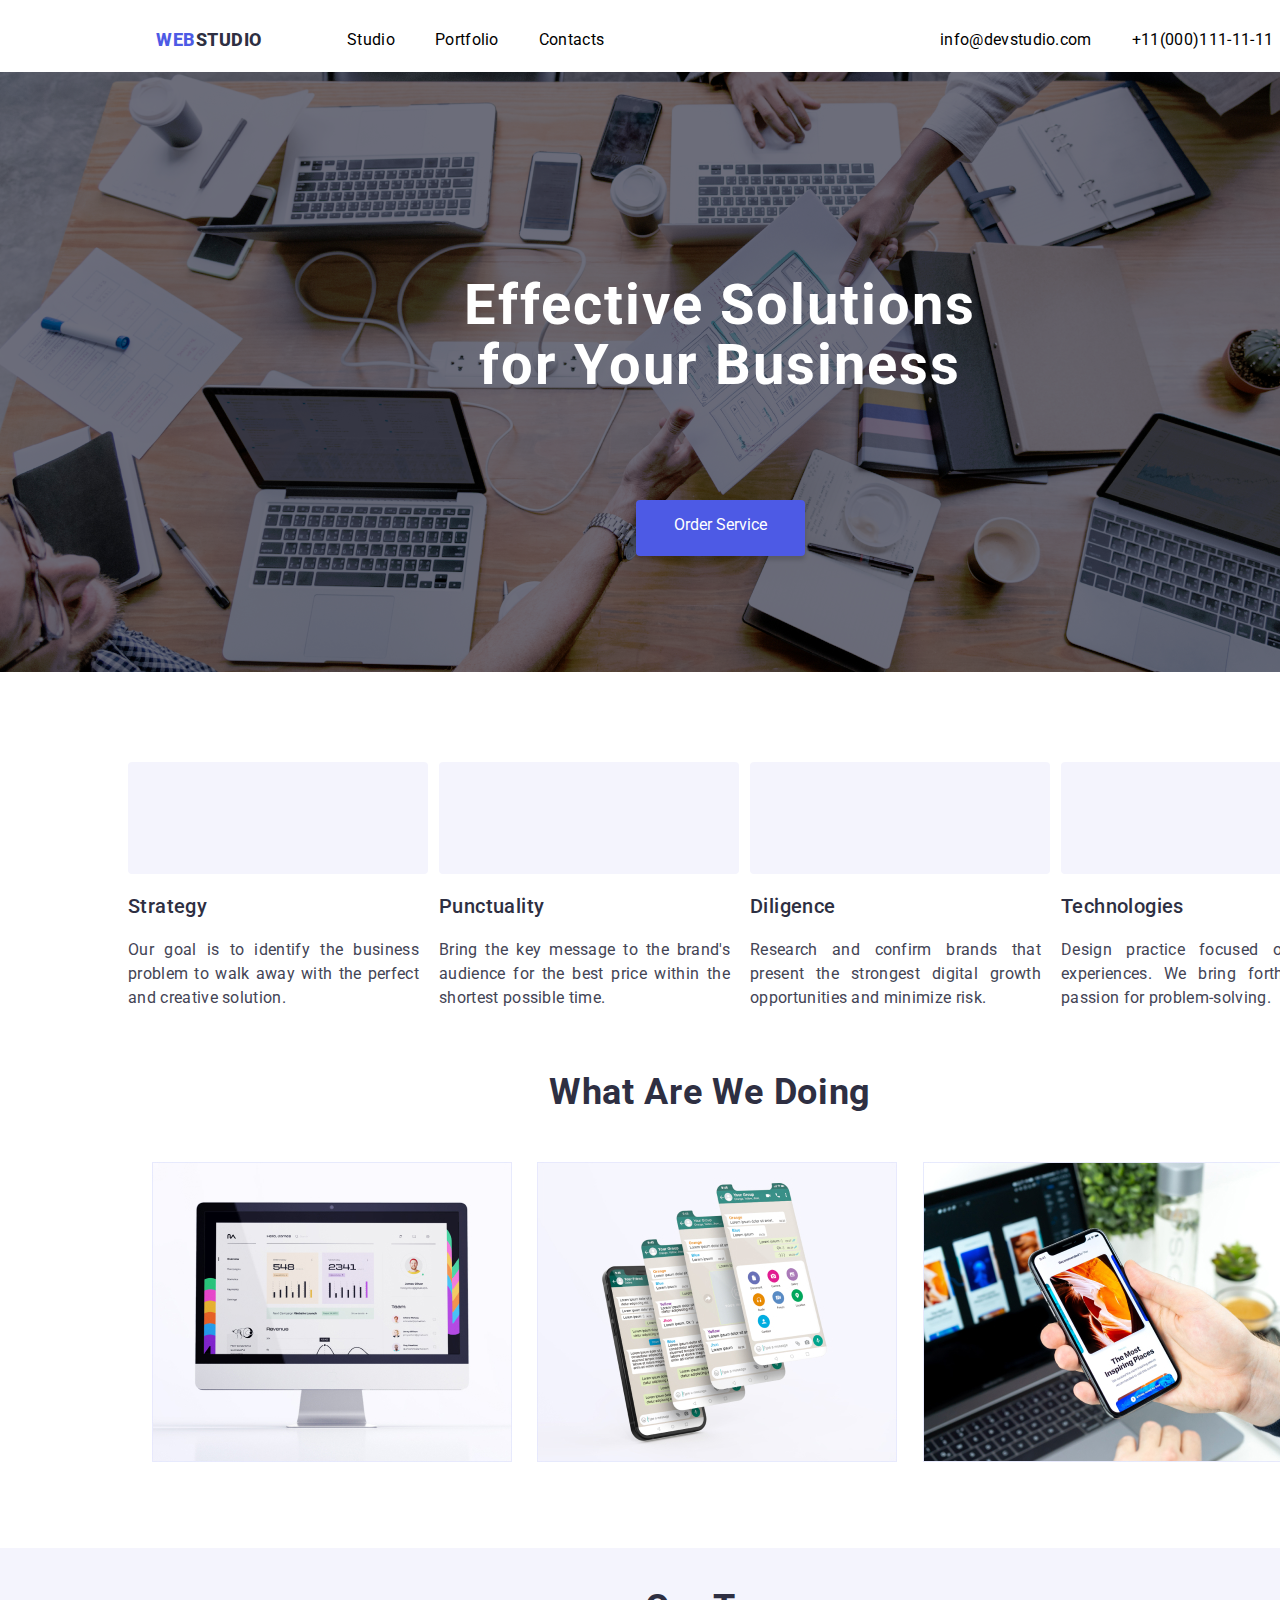
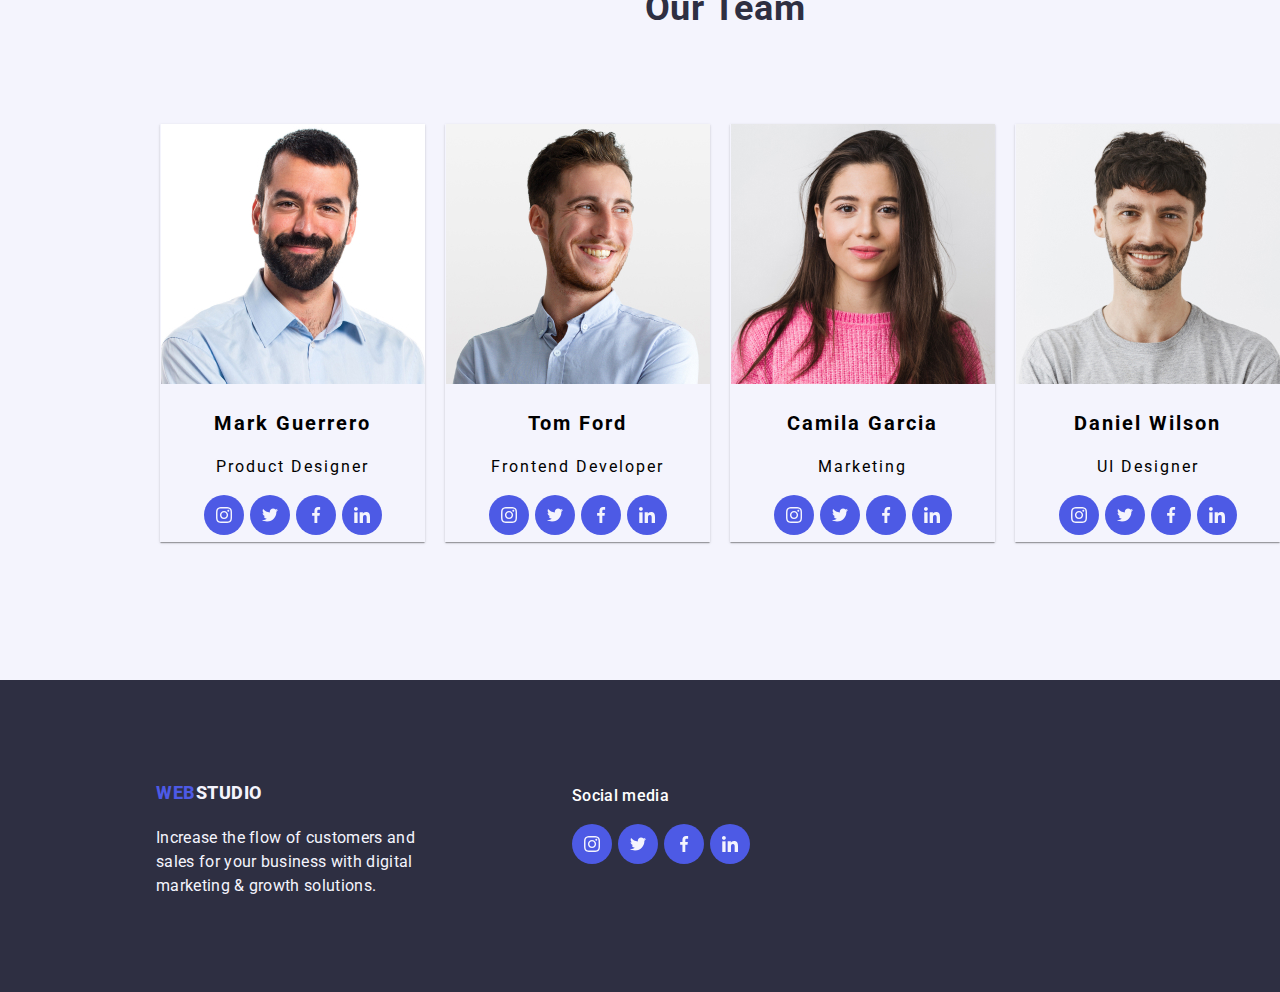
<file: index.html>
<!DOCTYPE html>
<html lang="en">

<head>
    <meta charset="UTF-8">
    <meta name="viewport" content="width=device-width, initial-scale=1.0">
    <title>Go IT Homework Markup #2</title>

    <link rel="preconnect" href="https://fonts.googleapis.com">
    <link rel="preconnect" href="https://fonts.gstatic.com/">

 <!-- <link rel="stylesheet" href="https://www.w3schools.com/w3css/4/w3.css"> -->

    <link rel="stylesheet" href="https://fonts.googleapis.com/css2?family=Raleway:wght@800&family=Roboto:wght@400;500;700;900&display-swap"> 
    <link rel="stylesheet" href="https://cdnjs.cloudflare.com/ajax/libs/modern-normalize/2.0.0/modern-normalize.min.css">
  
   <link rel="stylesheet" href="./css/styles.css">
  
</head>

<footer>

<header>
    
<div class="container">

    <nav>
        <a href="./index.html" class="logo">
    
            <span class="logo1">WEB</span>STUDIO
    
        </a>
    
        <ul class="menu">
    
            <li class="items"><a href="./index.html" class="link">Studio</a></li>
            <li class="items"><a href="./portfolio.html" class="link">Portfolio</a></li>
            <li class="items"><a href="./inde" class="link">Contacts</a></li>
    
        </ul>

    </nav>

    <ul class="menu-right">
    
        
        <li><a href="mailto:info@devstudio.com" class="link">info@devstudio.com</a></li>
        <li><a href="tel:+11(000)111-11-11" class="link">+11(000)111-11-11</a></li>
        
    
    </ul>


</div>
   

        

</header>

    <main>

    

        <section class="hero">

            <div class="hero-image">
            
                <h1>Effective Solutions
                <br>for Your Business</h1>
            
                <button class="button" type="button">Order Service
                    </button>
              
            </div>

        </section>

    

 

  <section class="section1">

            <div class="container">

                <ul class="benefits">

                    <li class="benefits-item">

                
                        <div class="benefit-box"></div>
                        <div><h3 class="benefit-item-title">Strategy</h3></div>
                        <div><p class="benefit-item-description">Our goal is to identify the business
                            problem to walk away with the perfect and creative solution.</p></div>
                    

                    </li>

                    <li class="benefits-item">

                        <div class="benefit-box"></div>
                        <div><h3 class="benefit-item-title">Punctuality</h3></div>
                        <div><p class="benefit-item-description">Bring the key message to the brand's audience for the best price within the shortest possible
                            time.</p></div>
                    </li>

                    <li class="benefits-item">

                        <div class="benefit-box"></div>
                        <div><h3 class="benefit-item-title">Diligence</h3></div>
                        <div><p class="benefit-item-description">Research and confirm brands that present the strongest digital growth opportunities and
                            minimize risk.</p></div>
                    </li>

                    <li class="benefits-item">

                        <div class="benefit-box"></div>
                        
                        <div><h3 class="benefit-item-title">Technologies</h3></div>
                        <div><p class="benefit-item-description">Design practice focused on digital experiences. We bring forth a deep passion for
                            problem-solving.</p></div>
                    </li>

                </ul>


            </div>


        </section>


    <section class="section2">

            <div class="container">

                <h2 class="section-title">What are we doing</h2>

                    <ul class="what-we-do">

                        <li class="what-we-do-item">
                        <img class="what-we-do-image" src="images/what-we-do-1.jpg" alt="What We Do Image1" width="360" height="300">
                        </li>

                        <li class="what-we-do-item">
                        <img class="what-we-do-image" src="images/what-we-do-2.jpg" alt="What We Do Image2" width="360" height="300">
                        </li>

                        <li class="what-we-do-item">
                        <img class="what-we-do-image" src="images/what-we-do-3.jpg" alt="What We Do Image3" width="360" height="300">
                        </li>
                    </ul>

            </div>

        </section>


    <section class="section3">

            <div class="container">

               
                <h2 class="section2-title">Our Team</h2>
                
                    <ul class="team">
                
                    
                        <li class="team-item">

                            
                            <img src="images/team-1.jpg" alt="Mark Guerrero" width="264" height="260">
                            
                            <div>
                            <h3 class="team-name">Mark Guerrero</h3>
                            <p class="team-position">Product Designer</p>
                            </div>

                                                    <div>
                            
                                                        <svg class="team-link" width="40" height="40" style="outline: 2px #2a2a2a;">
                            
                                                            <circle class="circle" r="20" cx="20" cy="20" fill="#4D5AE5" />
                            
                                                            <image href="./images/instagram 2.svg" height="16" width="16" x="12" y="12" />
                        
                                                        </svg>
                            
                            
                                                        <svg class="team-link" width="40" height="40" style="outline: 2px #2a2a2a;">
                                                            <circle r="20" cx="20" cy="20" fill="#4D5AE5" />
                                                            <image href="./images/twitter 1.svg" height="16" width="16" x="12" y="12" />
                                                        </svg>
                            
                                                        <svg class="team-link" width="40" height="40" style="outline: 2px #2a2a2a;">
                                                            <circle r="20" cx="20" cy="20" fill="#4D5AE5" />
                                                            <image href="./images/facebook 1.svg" height="16" width="16" x="12" y="12" />
                                                        </svg>
                            
                                                        <svg class="team-link" width="40" height="40" style="outline: 2px #2a2a2a;">
                                                            <circle r="20" cx="20" cy="20" fill="#4D5AE5" />
                                                            <image href="./images/linkedin 1.svg" height="16" width="16" x="12" y="12" />
                                                        </svg>
                                                    </div>
                                                    
                    
                        </li>
                
                    <li class="team-item">

                            <img src="images/team-2.jpg" alt="Tom Ford" width="264" height="260">
                            <div>
                            <h3 class="team-name">Tom Ford</h3>
                            <p class="team-position">Frontend Developer</p>
                            </div>
                            
                                                    <div>
                                                        <svg class="team-link" width="40" height="40" style="outline: 2px #2a2a2a;">
                            
                                                            <circle r="20" cx="20" cy="20" fill="#4D5AE5" />
                            
                                                            <image href="./images/instagram 2.svg" height="16" width="16" x="12" y="12" />
                            
                            
                                                        </svg>
                            
                            
                                                        <svg class="team-link" width="40" height="40" style="outline: 2px #2a2a2a;">
                                                            <circle r="20" cx="20" cy="20" fill="#4D5AE5" />
                                                            <image href="./images/twitter 1.svg" height="16" width="16" x="12" y="12" />
                                                        </svg>
                            
                                                        <svg class="team-link" width="40" height="40" style="outline: 2px #2a2a2a;">
                                                            <circle r="20" cx="20" cy="20" fill="#4D5AE5" />
                                                            <image href="./images/facebook 1.svg" height="16" width="16" x="12" y="12" />
                                                        </svg>
                            
                                                        <svg class="team-link" width="40" height="40" style="outline: 2px #2a2a2a;">
                                                            <circle r="20" cx="20" cy="20" fill="#4D5AE5" />
                                                            <image href="./images/linkedin 1.svg" height="16" width="16" x="12" y="12" />
                                                        </svg>
                                                    </div>
                            
                                                        
                        
                    </li>

                    <li class="team-item">

                            <img src="images/team-3.jpg" alt="Camila Garcia" width="264" height="260">
                            <div>
                            <h3 class="team-name">Camila Garcia</h3>
                            <p class="team-position">Marketing</p>
                            </div>
                            
                                                    <div>
                                                        <svg class="team-link" width="40" height="40" style="outline: 2px #2a2a2a;">
                            
                                                            <circle r="20" cx="20" cy="20" fill="#4D5AE5" />
                            
                                                            <image href="./images/instagram 2.svg" height="16" width="16" x="12" y="12" />
                            
                            
                                                        </svg>
                            
                            
                                                        <svg class="team-link" width="40" height="40" style="outline: 2px #2a2a2a;">
                                                            <circle r="20" cx="20" cy="20" fill="#4D5AE5" />
                                                            <image href="./images/twitter 1.svg" height="16" width="16" x="12" y="12" />
                                                        </svg>
                            
                                                        <svg class="team-link" width="40" height="40" style="outline: 2px #2a2a2a;">
                                                            <circle r="20" cx="20" cy="20" fill="#4D5AE5" />
                                                            <image href="./images/facebook 1.svg" height="16" width="16" x="12" y="12" />
                                                        </svg>
                            
                                                        <svg class="team-link" width="40" height="40" style="outline: 2px #2a2a2a;">
                                                            <circle r="20" cx="20" cy="20" fill="#4D5AE5" />
                                                            <image href="./images/linkedin 1.svg" height="16" width="16" x="12" y="12" />
                                                        </svg>
                                                    </div>
                            
                                                        
                            
                    </li>

                    <li class="team-item">

                            <img src="images/team-4.jpg" alt="Daniel Wilson" width="264" height="260">
                            <div>
                            <h3 class="team-name">Daniel Wilson</h3>
                            <p class="team-position">UI Designer</p>
                            </div>
                        
                                                    <div>
                                                        <svg class="team-link" width="40" height="40" style="outline: 2px #2a2a2a;">
                            
                                                            <circle r="20" cx="20" cy="20" fill="#4D5AE5" />
                            
                                                            <image href="./images/instagram 2.svg" height="16" width="16" x="12" y="12" />
                            
                            
                                                        </svg>
                            
                            
                                                        <svg class="team-link" width="40" height="40" style="outline: 2px #2a2a2a;">
                                                            <circle r="20" cx="20" cy="20" fill="#4D5AE5" />
                                                            <image href="./images/twitter 1.svg" height="16" width="16" x="12" y="12" />
                                                        </svg>
                            
                                                        <svg class="team-link" width="40" height="40" style="outline: 2px #2a2a2a;">
                                                            <circle r="20" cx="20" cy="20" fill="#4D5AE5" />
                                                            <image href="./images/facebook 1.svg" height="16" width="16" x="12" y="12" />
                                                        </svg>
                            
                                                        <svg class="team-link" width="40" height="40" style="outline: 2px #2a2a2a;">
                                                            <circle r="20" cx="20" cy="20" fill="#4D5AE5" />
                            
                                                            <image href="./images/linkedin 1.svg" height="16" width="16" x="12" y="12" />
                                                        </svg>
                                                    </div>
                            
                                                    

                       
                    </li>
                </ul>
            </div>


        </section>



    </main>


    <footer class="footer">
    
    <div class="container">

            <a href="./index.html" class="logo-footer">

                <span class="logo1">WEB</span>STUDIO

                </a>
        
            
                <p class="footer-content">Increase the flow of customers and
                <br>sales for your business with digital 
                <br>marketing & growth solutions.</p>
      
    </div>

    
    
</footer>

<footer class="company">

<div class="container">

    <ul class="company-socialmedia">

            <p class="socialmedia-title">Social media</p>
  
            <div class="company_footer">

                <svg class="company-socialmedia-link" width="40" height="40" style="outline: 2px #2a2a2a;">
            
                    <circle r="20" cx="20" cy="20" fill="#4D5AE5" />
            
                    <image href="./images/instagram 2.svg" height="16" width="16" x="12" y="12" />
            
            
                </svg>
            
            
                <svg class="company-socialmedia-link" width="40" height="40" style="outline: 2px #2a2a2a;">
                    <circle r="20" cx="20" cy="20" fill="#4D5AE5" />
                    <image href="./images/twitter 1.svg" height="16" width="16" x="12" y="12" />
                </svg>
            
                <svg class="company-socialmedia-link" width="40" height="40" style="outline: 2px #2a2a2a;">
                    <circle r="20" cx="20" cy="20" fill="#4D5AE5" />
                    <image href="./images/facebook 1.svg" height="16" width="16" x="12" y="12" />
                </svg>
            
                <svg class="company-socialmedia-link"width="40" height="40" style="outline: 2px #2a2a2a;">
                    <circle r="20" cx="20" cy="20" fill="#4D5AE5" />
                    <image href="./images/linkedin 1.svg" height="16" width="16" x="12" y="12" />
                </svg>
            </div>
    
    </ul>

</div>

</footer>

</body>

</html>
</file>
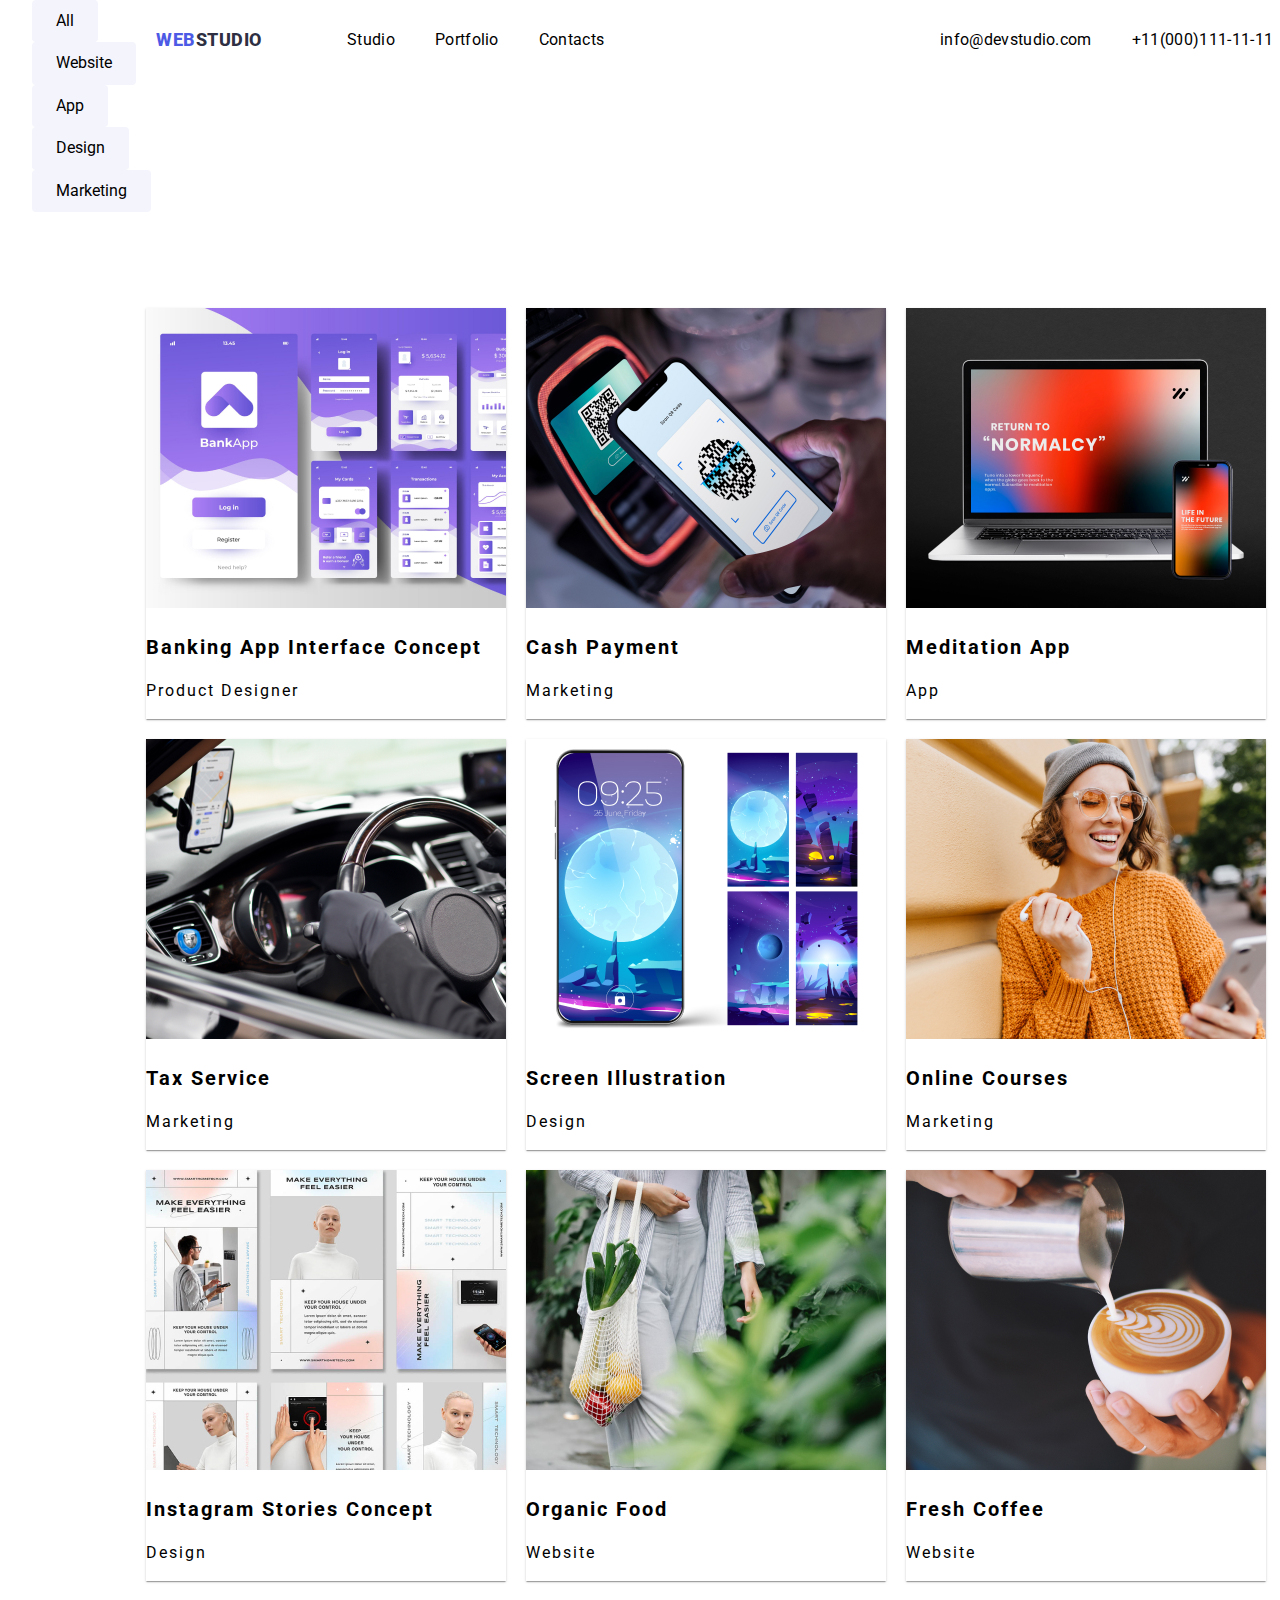
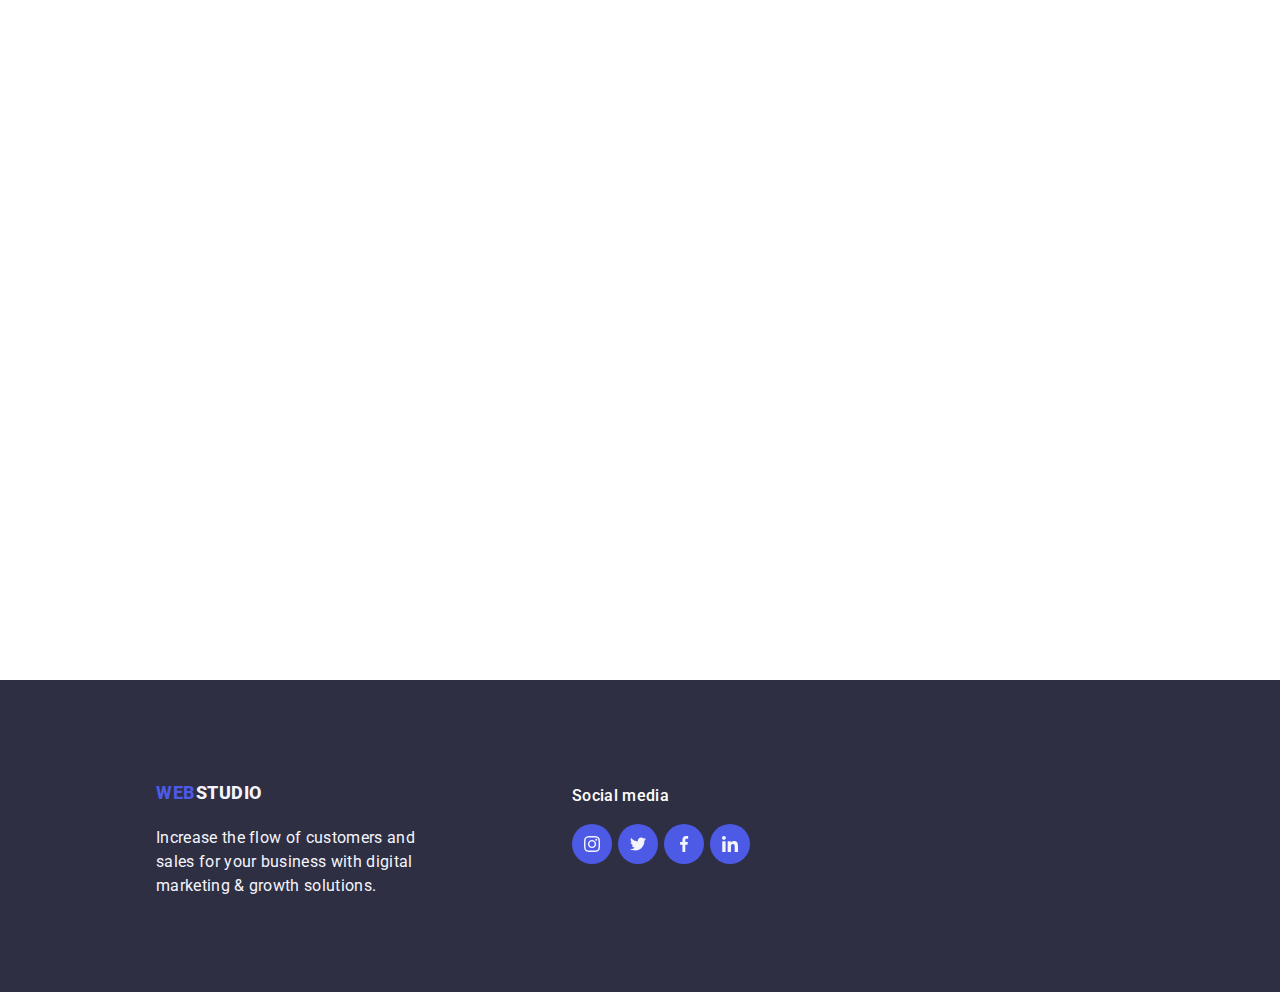
<file: portfolio.html>
<!DOCTYPE html>
<html lang="en">

<head>
    <meta charset="UTF-8">
    <meta name="viewport" content="width=device-width, initial-scale=1.0">
    <title>Go IT Homework Markup #2</title>
   
    <link rel="preconnect" href="https://fonts.googleapis.com">
    <link rel="preconnect" href="https://fonts.gstatic.com/">
    
    <!-- <link rel="stylesheet" href="https://www.w3schools.com/w3css/4/w3.css"> -->
    
<link rel="stylesheet" href="https://fonts.googleapis.com/css2?family=Raleway:wght@800&family=Roboto:wght@400;500;700;900&display-swap">
<link rel="stylesheet" href="https://cdnjs.cloudflare.com/ajax/libs/modern-normalize/2.0.0/modern-normalize.min.css">

<link rel="stylesheet" href="./css/styles.css">


</head>

<body>

<header>
    
<div class="container">

    <nav>
        <a href="./index.html" class="logo">
    
            <span class="logo1">WEB</span>STUDIO
    
        </a>
    
        <ul class="menu">
    
            <li class="items"><a href="./index.html" class="link">Studio</a></li>
            <li class="items"><a href="./portfolio.html" class="link">Portfolio</a></li>
            <li class="items"><a href="./index.html" class="link">Contacts</a></li>
    
        </ul>

    </nav>

    <ul class="menu-right">
    
        <li><a href="mailto:info@devstudio.com" class="link">info@devstudio.com</a></li>
        <li><a href="tel:+11(000)111-11-11" class="link">+11(000)111-11-11</a></li>
    
    </ul>


</div>
   

        

    </header>

    <main>

<div class="container">


    <ul class="filters">
    
        <li class="filters-item">
        <button class="portfolio-button" type="button">All
        </button>
        </li>

        <li class="filters-item">
        <button class="portfolio-button" type="button">Website
        </button>
        </li>

        <li class="filters-item">
        <button class="portfolio-button" type="button">App
        </button>
        </li>

        <li class="filters-item">
        <button class="portfolio-button" type="button">Design
        </button>
        </li>

        <li class="items">
        <button class="portfolio-button" type="button">Marketing
        </button>
        </li>

    </ul>
              
    
</div>
 

        <div class="portfolio">


    

            <li class="portfolio-item">


                <img src="images/app01.jpg" alt="Banking App" width="360" height="300">

                <div>
                <h3 class="portfolio-name">Banking App Interface Concept</h3>
                <p class="portfolio-type">Product Designer</p>
                </div>


            </li>


            <li class="portfolio-item">
            
            
                <img src="images/marketing01.jpg" alt="Cash Payment" width="360" height="300">
                
                <div>
                <h3 class="portfolio-name">Cash Payment</h3>
                <p class="portfolio-type">Marketing</p>
                </div>
            
            
            </li>

            <li class="portfolio-item">
            
            
                <img src="images/app02.jpg" alt="Meditation App" width="360" height="300">
                
                <div>
                <h3 class="portfolio-name">Meditation App</h3>
                <p class="portfolio-type">App</p>
                </div>
            
            
            </li>

        


            <li class="portfolio-item">
            
            
                <img src="images/marketing02.jpg" alt="Tax Service" width="360" height="300">
            
                <div>
                <h3 class="portfolio-name">Tax Service</h3>
                <p class="portfolio-type">Marketing</p>
                </div>
            
            
            </li>


            <li class="portfolio-item">
            
            
                <img src="images/design01.jpg" alt="Screen Illustraion" width="360" height="300">
            
                <div>
                <h3 class="portfolio-name">Screen Illustration</h3>
                <p class="portfolio-type">Design</p>
                </div>
            
            
            </li>

            <li class="portfolio-item">
            
            
                <img src="images/marketing03.jpg" alt="Online Courses" width="360" height="300">
            
                <div>
                <h3 class="portfolio-name">Online Courses</h3>
                <p class="portfolio-type">Marketing</p>
                </div>
            
            
            </li>


            <li class="portfolio-item">
            
            
                <img src="images/design02.jpg" alt="Instagram Stories Concept" width="360" height="300">
                
                <div>
                <h3 class="portfolio-name">Instagram Stories Concept</h3>
                <p class="portfolio-type">Design</p>
                </div>
            
            
            </li>

            <li class="portfolio-item">
            
            
                <img src="images/website01.jpg" alt="Organic Food" width="360" height="300">
                
                <div>
                <h3 class="portfolio-name">Organic Food</h3>
                <p class="portfolio-type">Website</p>
                </div>
            
            </li>

            <li class="portfolio-item">
            
            
                <img src="images/website02.jpg" alt="Fresh Coffee" width="360" height="300">
            
                <div>
                <h3 class="portfolio-name">Fresh Coffee</h3>
                <p class="portfolio-type">Website</p>
                </div>
            
            
            </li>


        
        </ul>


    </div>


    
    </main>


    <footer class="footer">
    
    <div class="container">

            <a href="./index.html" class="logo-footer">

                <span class="logo1">WEB</span>STUDIO

                </a>
        
            
                <p class="footer-content">Increase the flow of customers and
                <br>sales for your business with digital 
                <br>marketing & growth solutions.</p>
        
        
    </div>

    </footer>

    <footer class="company">
    
        <div class="container">
    
            <ul class="company-socialmedia">
    
                <p class="socialmedia-title">Social media</p>
    
                <div class="company_footer">
    
                    <svg class="company-socialmedia-link" width="40" height="40" style="outline: 2px #2a2a2a;">
    
                        <circle r="20" cx="20" cy="20" fill="#4D5AE5" />
    
                        <image href="./images/instagram 2.svg" height="16" width="16" x="12" y="12" />
    
    
                    </svg>
    
    
                    <svg class="company-socialmedia-link" width="40" height="40" style="outline: 2px #2a2a2a;">
                        <circle r="20" cx="20" cy="20" fill="#4D5AE5" />
                        <image href="./images/twitter 1.svg" height="16" width="16" x="12" y="12" />
                    </svg>
    
                    <svg class="company-socialmedia-link" width="40" height="40" style="outline: 2px #2a2a2a;">
                        <circle r="20" cx="20" cy="20" fill="#4D5AE5" />
                        <image href="./images/facebook 1.svg" height="16" width="16" x="12" y="12" />
                    </svg>
    
                    <svg class="company-socialmedia-link" width="40" height="40" style="outline: 2px #2a2a2a;">
                        <circle r="20" cx="20" cy="20" fill="#4D5AE5" />
                        <image href="./images/linkedin 1.svg" height="16" width="16" x="12" y="12" />
                    </svg>
                </div>
    
            </ul>
    
        </div>
    
    </footer>

</body>

</html>
</file>
<file: css/styles.css>
*,
*::before,
*::after {
    box-sizing: border-box;
}

body {
    font-family: 'Roboto';
    font-weight: normal;
    font-size: 16px;
    line-height: 24px;
    letter-spacing: 2px;
}

.container {

    display: flex;
    flex-wrap: wrap;
    flex-direction: column;
    justify-content: center;
    margin: -8px;
}

.menu {
    display: flex;
    flex-direction: row;
    align-items: flex-start;
    padding: 0px;
    gap: 40px;
    list-style: none;
    position: absolute;
    width: 261px;
    height: 24px;
    left: 347px;
    top: 12px;
    text-decoration: none;

}

.menu .link,
.menu .visited
 {
    color: inherit;
    display: block;
    padding: 0px;
    border-radius: 4px;
    text-decoration: none;
    letter-spacing: 0.02em;
    text-decoration: none;
   
}

.menu .link:hover,
.menu .link:active {
    color: #404BBF;

}

.menu-right {
    display: flex;
    flex-direction: row;
    padding: 0px;
    gap: 40px;
    list-style: none;
    position: absolute;
    width: 500px;
    height: 24px;
    left: 940px;
    top: 12px;
    text-decoration: none;

}

.menu-right .link,
.menu-right .visited {
    color: inherit;
    display: block;
    padding: 0px;
    border-radius: 4px;
    text-decoration: none;
    letter-spacing: 0.02em;
    text-decoration: none;

}

.menu-right .link:hover,
.menu-right .link:active {
    color: #404BBF;

}

/*
.menu-right .link {
    color: inherit;
}

.menu-right .link:hover,
.menu-right .link:active {
    color: color: #404BBF;
}

.menu-right .link:active {
    color: color: #4D5AE5;

}
*/

.logo:hover,
.logo:focus {
    text-decoration: none;
    color: color: #4D5AE5;
}

.logo {
    display: flex;
    flex-direction: row;
    align-items: center;
    padding: 0px;
    position: absolute;
    width: 115px;
    height: 24px;
    left: 156px;
    top: 27px;
    text-decoration: none;

    font-style: normal;
    font-weight: 800;
    font-size: 18px;
    line-height: 21px;

    display: flex;
    align-items: center;
    letter-spacing: 0.03em;
    text-transform: uppercase;

        /* NAVY BLUE */
    
        color: #2E2F42;
}


.logo1 {
    /* IRIS */

    color: #4D5AE5;

}

.logo2 {

    color: #ffffff;

}

/* Button Cursor Pointer */

.pointer {
    cursor: pointer;
}

link {

    font-family: 'Roboto';
    font-size: 12px;
    font-weight: normal;
    line-height: 16px;
    letter-spacing: 4%;
    text-decoration: none;
  

}


/*
.menu .link {
    display: block;
    padding: 0px;
    border-radius: 4px;
    text-decoration: none;

    background-color: #fff;
    letter-spacing: 0.02em;
    color: #2E2F42;
}
*/


.email {
    position: absolute;
    width: 153px;
    height: 24px;
    left: 940px;
    top: 24px;

    letter-spacing: 0.02em;
    
    color: #434455;
}

.contact {
    position: absolute;
    width: 151px;
    height: 24px;
    left: 1133px;
    top: 24px;

    letter-spacing: 0.02em;
    color: #434455;

}

.hero-image {


    position: absolute;
        width: 1440px;
        height: 600px;
        left: 0px;
        top: 72px;
        
        background: url('../images/peopleoffice.jpg');
        background-color: rgb(46, 47, 66, 0.7);
     
        background-blend-mode: darken;
        /* You must set a specified height */
        background-position: center;
        /* Center the image */
        background-repeat: no-repeat;
        /* Do not repeat the image */
        background-size: cover;
        /* Resize the background image to cover the entire container */


}

h1 {

    font-family: inherit;
    font-size: 56px;
    font-weight: bold;
    letter-spacing: 2%;
    line-height: 60px;
    padding: 165px 0;
    text-align: center;
    color: #FFFFFF;
  
}


h2 {

    font-family: inherit;
    font-size: 36px;
    font-weight: bold;
    letter-spacing: 2%;
}

h3 {

    font-family: inherit;
    font-size: 20px;
    font-weight: medium;
    letter-spacing: 2%;

}

.small {

    font-family: inherit;
    font-size: 12px;
    font-weight: normal;
    line-height: 14px;
    letter-spacing: 4%;
}

.medium {

    font-family: inherit;
    font-size: 16px;
    font-weight: medium;
    line-height: 24px;
    letter-spacing: 2%;
}



button text{
    font-family: inherit;
    font-size: 16px;
    font-weight: medium;
    line-height: 24px;
    letter-spacing: 4%;
}


.button {

    display: flex;
        flex-direction: row;
        align-items: flex-start;
        padding: 16px 32px;
        gap: 10px;
    
        position: absolute;
        width: 169px;
        height: 56px;
        left: 636px;
        top: 428px;

        border: none;
        cursor: pointer;
    
        /* IRIS */
    
        background: #4D5AE5;
        box-shadow: 0px 4px 4px rgba(0, 0, 0, 0.15);
        border-radius: 4px;

 
    justify-content: center;
    color: #FFFFFF;

}



.button:hover {
    background-color: #404bbf;
    box-shadow: 0px 3px 1px rgba(0, 0, 0, 0.1), 0px 2px 1px rgba(0, 0, 0, 0.08), 0px 2px 2px rgba(0, 0, 0, 0.12);
    border-radius: 4px;
}


.section-title {
        text-align: center;
        font-weight: 700;
        font-size: 36px;
        line-height: 40px;
        /* identical to box height, or 111% */
    
        text-align: center;
        letter-spacing: 0.02em;
        text-transform: capitalize;
    
        /* NAVY BLUE */
    
        color: #2E2F42;

}

.benefit-item-title {

    font-weight: 500;
        font-size: 20px;
        line-height: 24px;
        /* identical to box height, or 120% */
    
        letter-spacing: 0.02em;
    
        /* NAVY BLUE */
    
        color: #2E2F42;

}

.benefit-item-description {

    font-weight: 400;
        font-size: 16px;
        line-height: 24px;
        /* or 150% */
    
        letter-spacing: 0.02em;
    
        /* SLATE */
    
        color: #434455;

}


/*** Portfolio ***/


.filters {

    list-style: none;
    

}


.filters .link:hover,
.filters .link:focus {
    color: #404BBF;
}

.filters .link:active {
    color: #4D5AE5;
}

.portfolio-button {

    display: flex;
    flex-direction: row;
    justify-content: center;
    align-items: center;
    padding: 12px 24px;
    border-radius: 4px;
    border: none;
    cursor: pointer;
    background: #F4F4FD;
}

.portfolio-button:hover,
.portfolio-button:focus {
    color: #FFFFFF;
    background-color: #404BBF;
}

.filters .link:active {
    /* WHITE */
    color: #FFFFFF;
    background: #404BBF;
    box-shadow: 0px 3px 1px rgba(0, 0, 0, 0.1), 0px 2px 1px rgba(0, 0, 0, 0.08), 0px 2px 2px rgba(0, 0, 0, 0.12);
    border-radius: 4px;
}



.section1 {

    position: absolute;
    width: 1228px;
    height: 412px;
    left: 116px;
    top: 750px;

}


.benefits {
    padding: 0;
    margin: 0;
    list-style: none;
    display: flex;
    flex-wrap: wrap;
    justify-content: center;
    margin-top: 0px;
    margin-left: 0px;

    
}

.benefit-box {
    
    width: 300px;
    height: 112px;
    left: 0px;
    top: 0px;
    
    /* CLOUD */
    
     background: #F4F4FD;
    border-radius: 4px;

    margin: 0px 0 0 0px;
    flex-basis: calc(100% / 4 - 20px);
    
}


.benefits-item {
    width: 264px;
    height: 112px;
    left: 0px;
    top: 0px;
    text-align: justify;
    margin: 20px 0 0 20px;
    flex-basis: calc(100% / 4 - 20px);

}


.section2 {

    position: absolute;
    width: 1140px;
    height: 412px;
    left: 140px;
    top: 1050px;

}

.what-we-do-title {

    text-align: center;
    letter-spacing: 0.02em;
    text-transform: capitalize;
    color: #2E2F42;

}

.what-we-do {
    padding: 0;
    margin: 0;
    list-style: none;
    display: flex;
    flex-wrap: wrap;
    justify-content: center;
    margin-top: 0px;
    margin-left: 0px;
    
 
}

.what-we-do-item {
    margin: 20px 0 0 20px;
    flex-basis: calc(100% / 3 - 20px);
}

.what-we-do-item:nth-child(1) img {
    
    object-fit: fill;

}

.what-we-do-item:nth-child(2) img {
    object-fit: fill;
}

.what-we-do-item:nth-child(3) img {
    object-fit: fill;
}


.section3 {

    position: absolute;
        width: 1440px;
        height: 732px;
        left: 0px;
        top: 1548px;
    
        /* CLOUD */
    
        background: #F4F4FD;
}

.section2-title {
        position: absolute;
        width: 300px;
        height: 40px;
        left: 575px;
        top: 10px;
        text-align: center;
        font-weight: 700;
        font-size: 36px;
        line-height: 40px;
        /* identical to box height, or 111% */
        
    
        text-align: center;
        letter-spacing: 0.02em;
        text-transform: capitalize;
    
        /* NAVY BLUE */
    
        color: #2E2F42;

}


.team {
    padding: 0;
    margin: 0;
    list-style: none;
    display: flex;
    flex-wrap: wrap;
    justify-content: center;
    margin-top: 0px;
    margin-left: 0px;
    position: absolute;
    width: 1140px;
    height: 412px;
    left: 140px;
    top: 156px;

}



.team-item>.team-name,
.base>.team-name {
    padding: 10px;
    font-size: 20px;

}

.team-item>.team-name {
    font-weight: 700;
    letter-spacing: -0.05em;

}

.team-item>.team-type,
.base>.team-type {
    padding: 0px;
    font-size: 14px;
}

.team-item>.team-type {
    letter-spacing: -0.05em;
}


.team-item {
    margin: 20px 0 0 20px;
    flex-basis: calc(100% / 4 - 20px);

}

.team-item,
.base {
    box-shadow: 0px 2px 1px -1px rgba(0, 0, 0, 0.2),
        0px 1px 1px 0px rgba(0, 0, 0, 0.14), 0px 1px 3px 0px rgba(0, 0, 0, 0.12);
    text-align: center;
}

.team-item:nth-child(1) img {
    object-fit: fill;

}

.team-item:nth-child(2) img {
    object-fit: fill;
}

.team-item:nth-child(3) img {
    object-fit: fill;
}

.team-item:nth-child(4) img {
    object-fit: fill;
}

.circle {

    position: absolute;
    left: 0%;
    right: 0%;
    top: 0%;
    bottom: 0%;
    background: #4D5AE5;
}

.team-link {
    cursor: pointer;
}
.portfolio-item>.portfolio-name,
.base>.portfolio-name {
    padding: 10px;
    font-size: 20px;

}

.portfolio-item>.portfolio-name {
    /*  font-family: Roboto; */
    font-weight: 700;
    letter-spacing: -0.05em;

}

.portfolio-item>.portfolio-type,
.base>.portfolio-type {
    padding: 0px;
    font-size: 14px;
}

.portfolio-item>.portfolio-type {

    letter-spacing: -0.05em;
}

.portfolio {
    padding: 0;
    margin: 0;
    list-style: none;
    display: flex;
    flex-wrap: wrap;
    justify-content: center;
    margin-top: 0px;
    margin-left: 0px;
    position: absolute;
    width: 1140px;
    height: 420px;
    left: 126px;
    top: 288px;
}

.portfolio-item {
    margin: 20px 0 0 20px;
    flex-basis: calc(100% / 3 - 20px);

}

.portfolio-item,
.base {
    box-shadow: 0px 2px 1px -1px rgba(0, 0, 0, 0.2),
        0px 1px 1px 0px rgba(0, 0, 0, 0.14), 0px 1px 3px 0px rgba(0, 0, 0, 0.12);

}

.portfolio-item:nth-child(1) img {
    object-fit: fill;

}

.portfolio-item:nth-child(2) img {
    object-fit: fill;
}

.portfolio-item:nth-child(3) img {
    object-fit: fill;
}

.portfolio-row2 {
    padding: 0;
    margin: 0;
    list-style: none;
    display: flex;
    flex-wrap: wrap;
    justify-content: center;
    margin-top: 0px;
    margin-left: 0px;
    position: absolute;
    width: 1140px;
    height: 420px;
    left: 126px;
    top: 760px;
}

.portfolio-item-row2 {
    margin: 20px 0 0 20px;
    flex-basis: calc(100% / 3 - 20px);

}

.portfolio-item-row2,
.base {
    box-shadow: 0px 2px 1px -1px rgba(0, 0, 0, 0.2),
        0px 1px 1px 0px rgba(0, 0, 0, 0.14), 0px 1px 3px 0px rgba(0, 0, 0, 0.12);

}

.portfolio-item-row2:nth-child(1) img {
    object-fit: fill;

}

.portfolio-item-row2:nth-child(2) img {
    object-fit: fill;
}

.portfolio-item-row2:nth-child(3) img {
    object-fit: fill;
}


.portfolio-row3 {
    padding: 0;
    margin: 0;
    list-style: none;
    display: flex;
    flex-wrap: wrap;
    justify-content: center;
    margin-top: 0px;
    margin-left: 0px;
    position: absolute;
    width: 1140px;
    height: 420px;
    left: 126px;
    top: 1250px;
}

.portfolio-item-row3 {
    margin: 20px 0 0 20px;
    flex-basis: calc(100% / 3 - 20px);

}

.portfolio-item-row3,
.base {
    box-shadow: 0px 2px 1px -1px rgba(0, 0, 0, 0.2),
        0px 1px 1px 0px rgba(0, 0, 0, 0.14), 0px 1px 3px 0px rgba(0, 0, 0, 0.12);
  
}

.portfolio-item-row3:nth-child(1) img {
    object-fit: fill;

}

.portfolio-item-row3:nth-child(2) img {
    object-fit: fill;
}

.portfolio-item-row3:nth-child(3) img {
    object-fit: fill;
}

.footer {

    position: absolute;
    width: 1440px;
    height: 312px;
    left: 0px;
    top: 2280px;

    /* NAVY BLUE */

    background: #2E2F42;

}

.footer_container {

    display: flex;
    flex-direction: row;
    align-items: center;
    padding: 0px;
    text-decoration: none;


}

.logo-footer {
    display: flex;
    flex-direction: row;
    align-items: center;
    padding: 0px;
    position: absolute;
    width: 115px;
    height: 24px;
    left: 156px;
    top: 100px;
    text-decoration: none;
    font-style: normal;
    font-weight: 800;
    font-size: 18px;
    line-height: 21px;

    display: flex;
    align-items: center;
    letter-spacing: 0.03em;
    text-transform: uppercase;

    color: #F4F4FD;
}

.footer-content {

    position: absolute;
    width: 264px;
    height: 72px;
    left: 156px;
    top: 130px;

    font-weight: 400;
    font-size: 16px;
    line-height: 24px;
        /* or 150% */

     letter-spacing: 0.02em;
    
    /* CLOUD */
    
    color: #F4F4FD;

}

.company {

    position: absolute;
        width: 208px;
        height: 80px;
        left: 540px;
        top: 2360px;
}

.socialmedia-title {

    font-weight: 500;
        font-size: 16px;
        line-height: 24px;
        /* identical to box height, or 150% */
    
        letter-spacing: 0.02em;
    
        /* WHITE */
    
        color: #FFFFFF;
}

.company-socialmedia-link {
    cursor: pointer;
}
</file>
